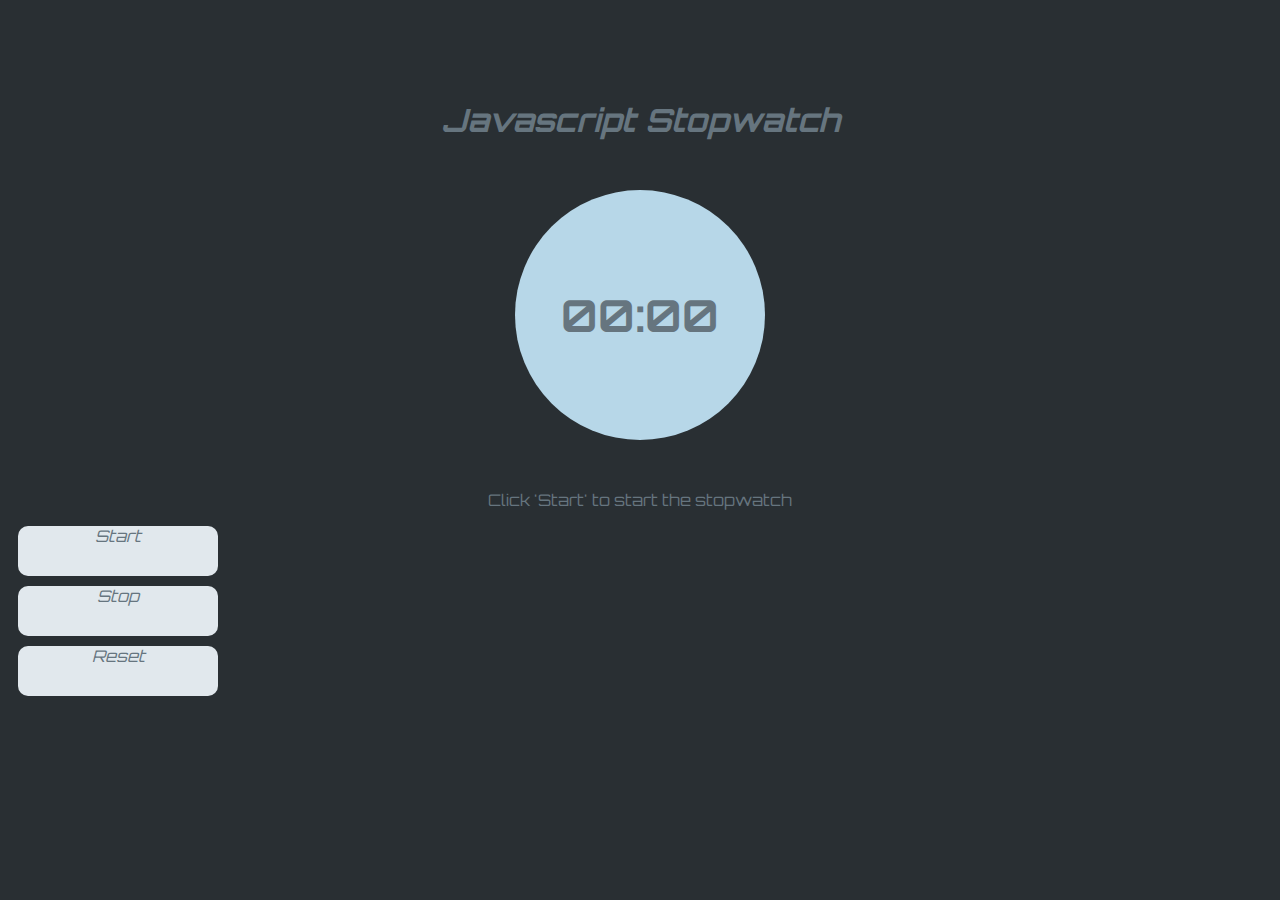
<file: index.html>
<!DOCTYPE html>
<html lang="en" dir="ltr">

<head>
  <link href="https://cdn.jsdelivr.net/npm/bootstrap@5.0.0-beta1/dist/css/bootstrap.min.css" rel="stylesheet" integrity="sha384-giJF6kkoqNQ00vy+HMDP7azOuL0xtbfIcaT9wjKHr8RbDVddVHyTfAAsrekwKmP1" crossorigin="anonymous">
  <link rel="stylesheet" href="css/style.css">
  <link rel="preconnect" href="https://fonts.gstatic.com">
  <link href="https://fonts.googleapis.com/css2?family=Orbitron&display=swap" rel="stylesheet">
  <meta charset="utf-8">
  <title>JavaScript Stopwatch</title>
</head>

<body>
  <div class="mainContent">

    <h1 class="head"><i>Javascript Stopwatch</i></h1>
    <div id="circle" class="">
      <div class="insideCircle">
        <h2><span class="seconds">00</span>:<span class="tens">00</span></div></h2>
    </div>
    <p>Click 'Start' to start the stopwatch</p>
    <p id="button" class="btn btn-lg start"><i>Start</i></p>
    <p id="button" class="btn btn-lg stop"><i>Stop</i></p>
    <p id="button" class="btn btn-lg reset"><i>Reset</i></p>

  </div>

</body>
<footer>
  <script src="index.js" charset="utf-8"></script>
</footer>

</html>
</file>
<file: css/style.css>
#circle {

  justify-content: center;
  align-items: center;
  border-radius: 100%;
  text-align: center;
  display: flex;
  background-color: #b7d7e8;
  font-size: 2rem;
  height: 250px;
  width: 250px;
  margin: 50px auto;

}

#button {
  width: 200px;
  border-radius: 10px;;
  height: 50px;
  background-color: #E1E8ED;
  border-color: #E1E8ED;
  margin: 10px 10px;
}

.insideCircle {
  margin: auto auto;
}
span {
  font-size: 2.75rem;
}
h2{
  font-size: 2.75rem;
}

.mainContent {
  font-family: Orbitron;
  height: 250px;
  text-align: center;
  background-color: #292F33;
  margin-top: 100px;
  color:#66757F;
}

html {
  background-color: #292F33;
}

h2{
  margin: 20px auto;
}
</file>
